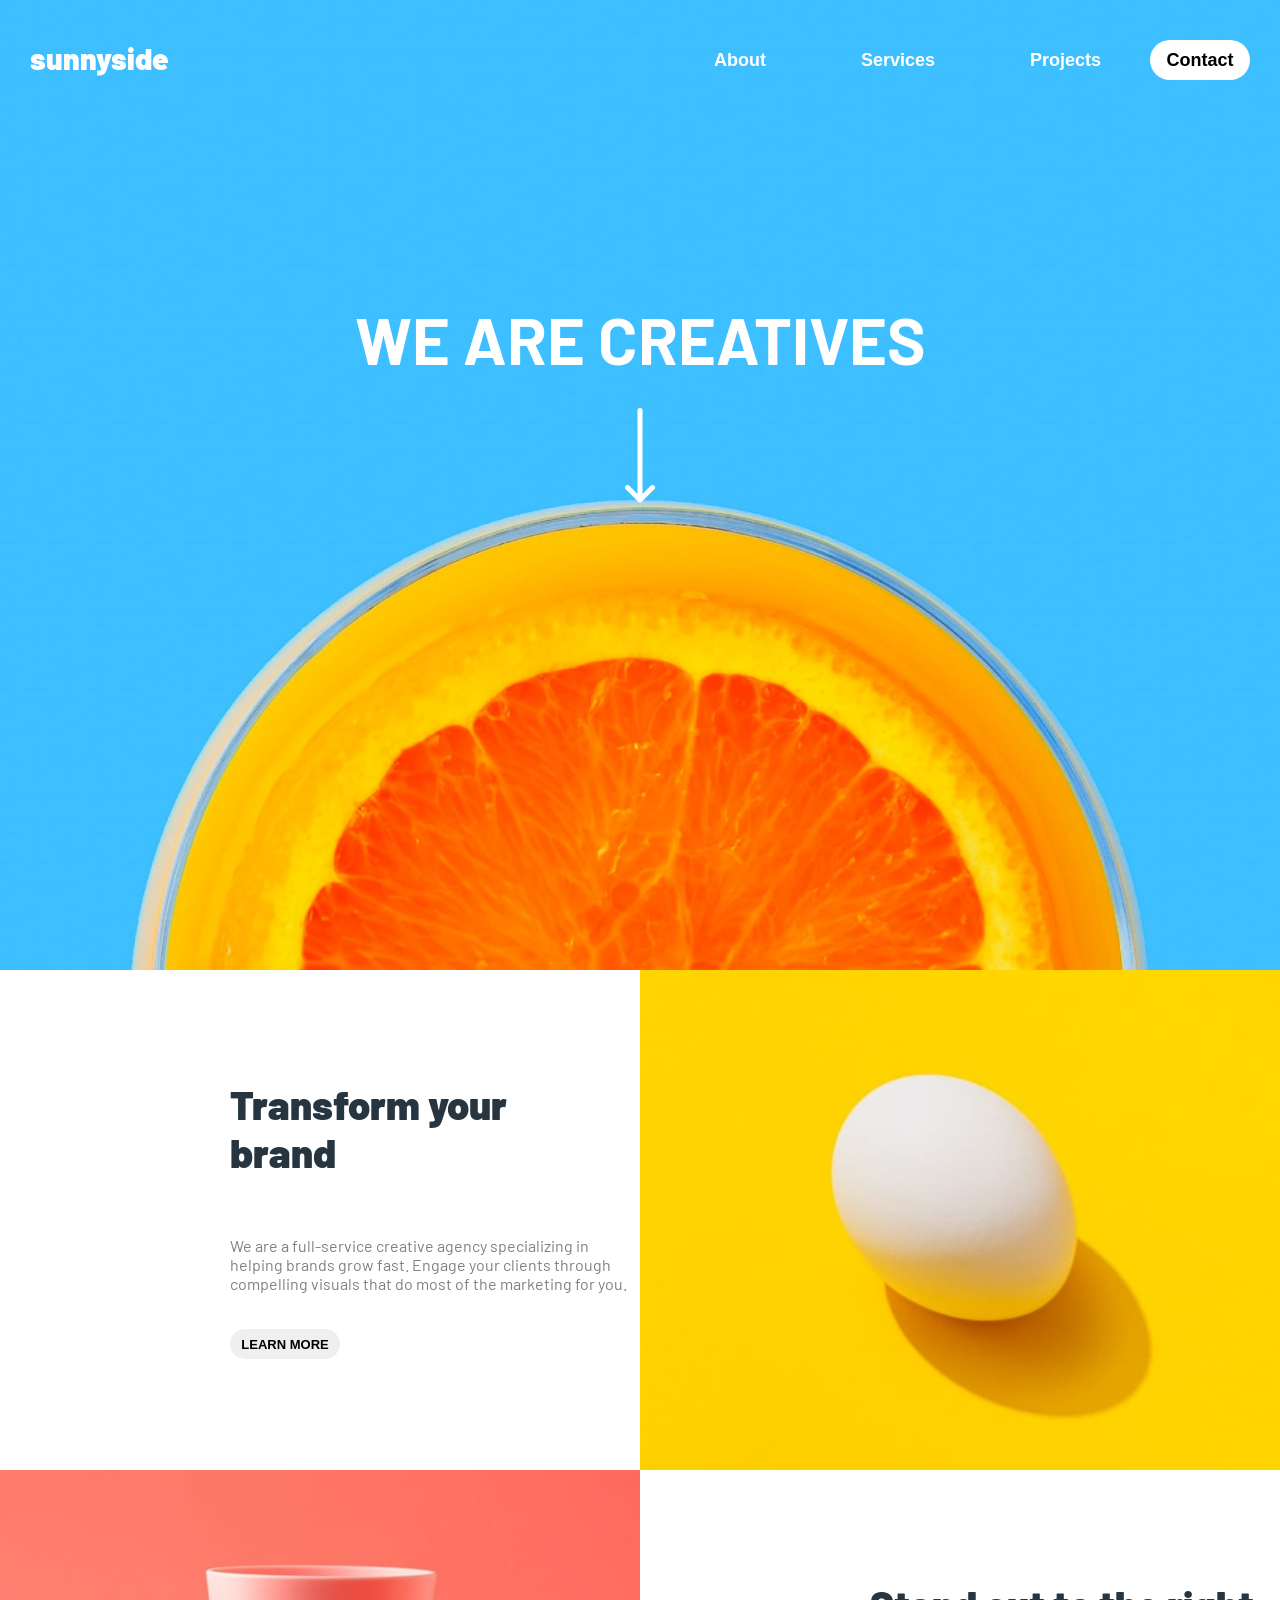
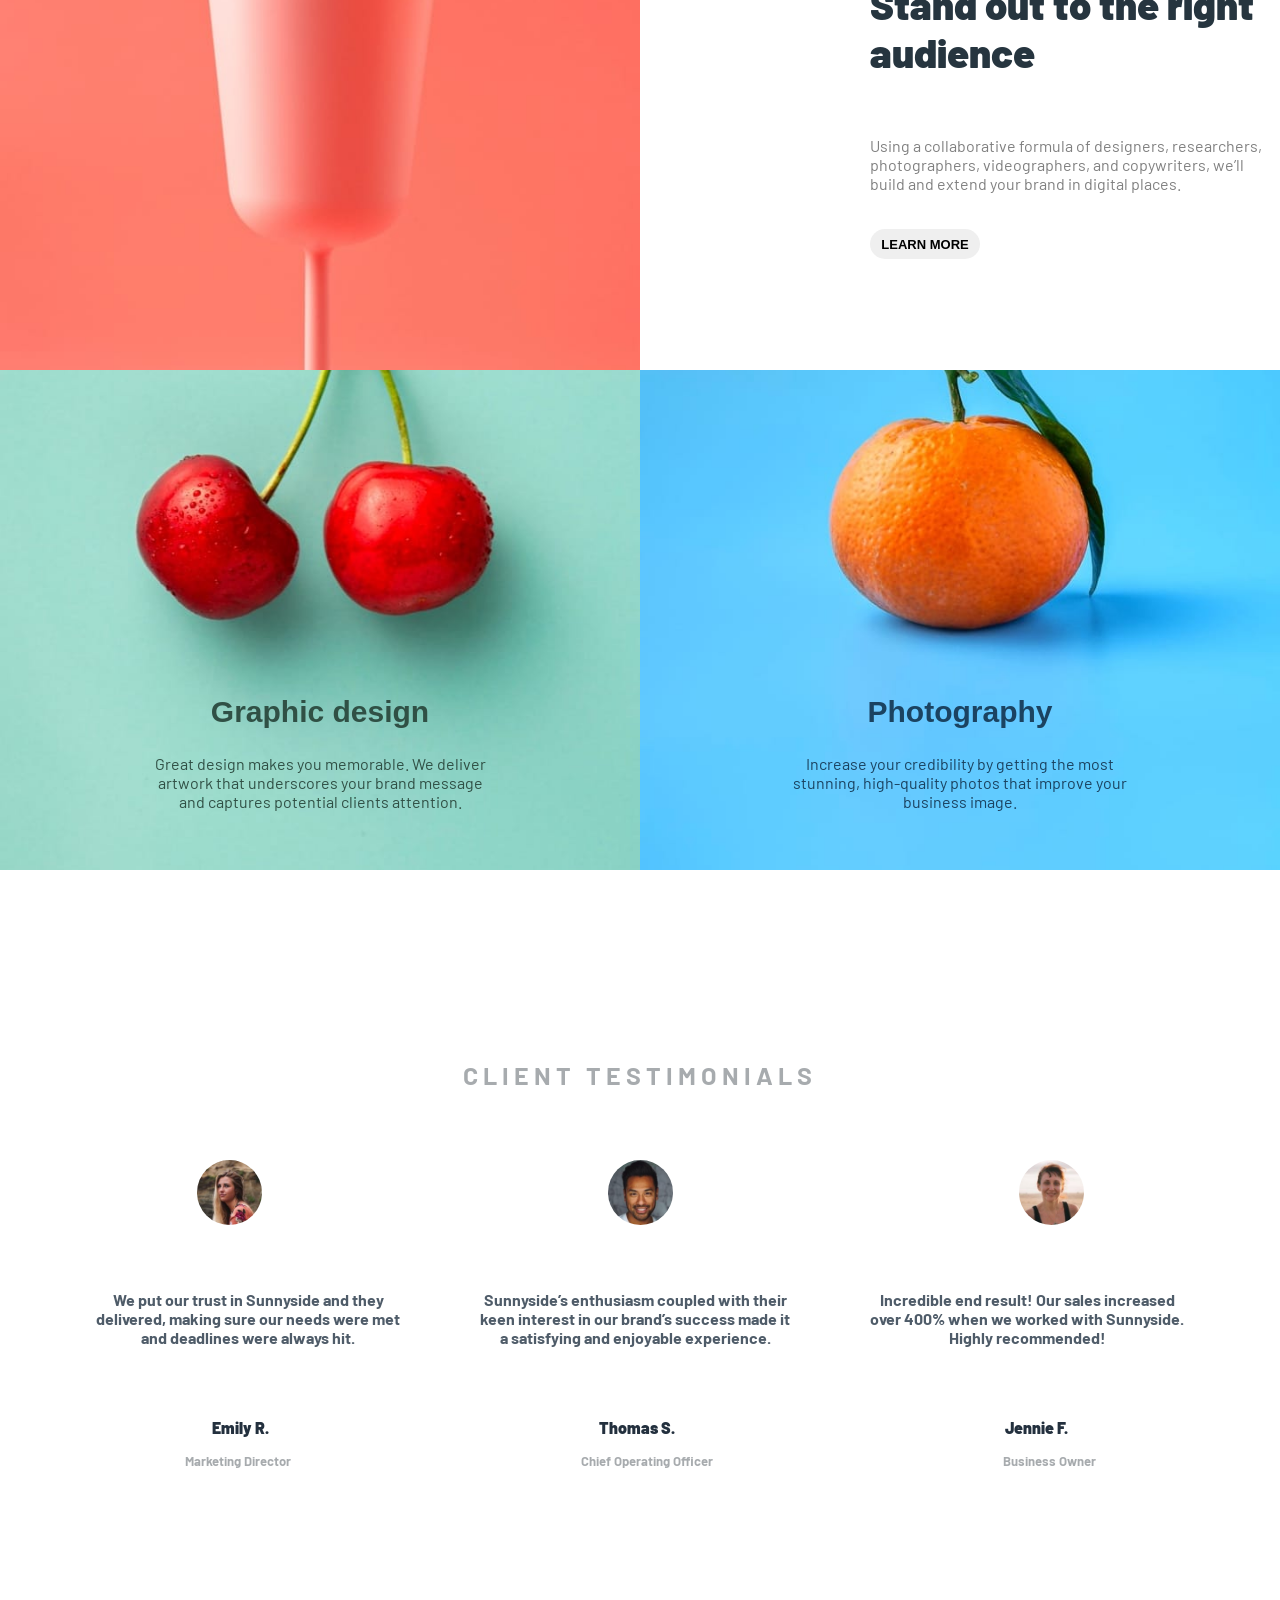
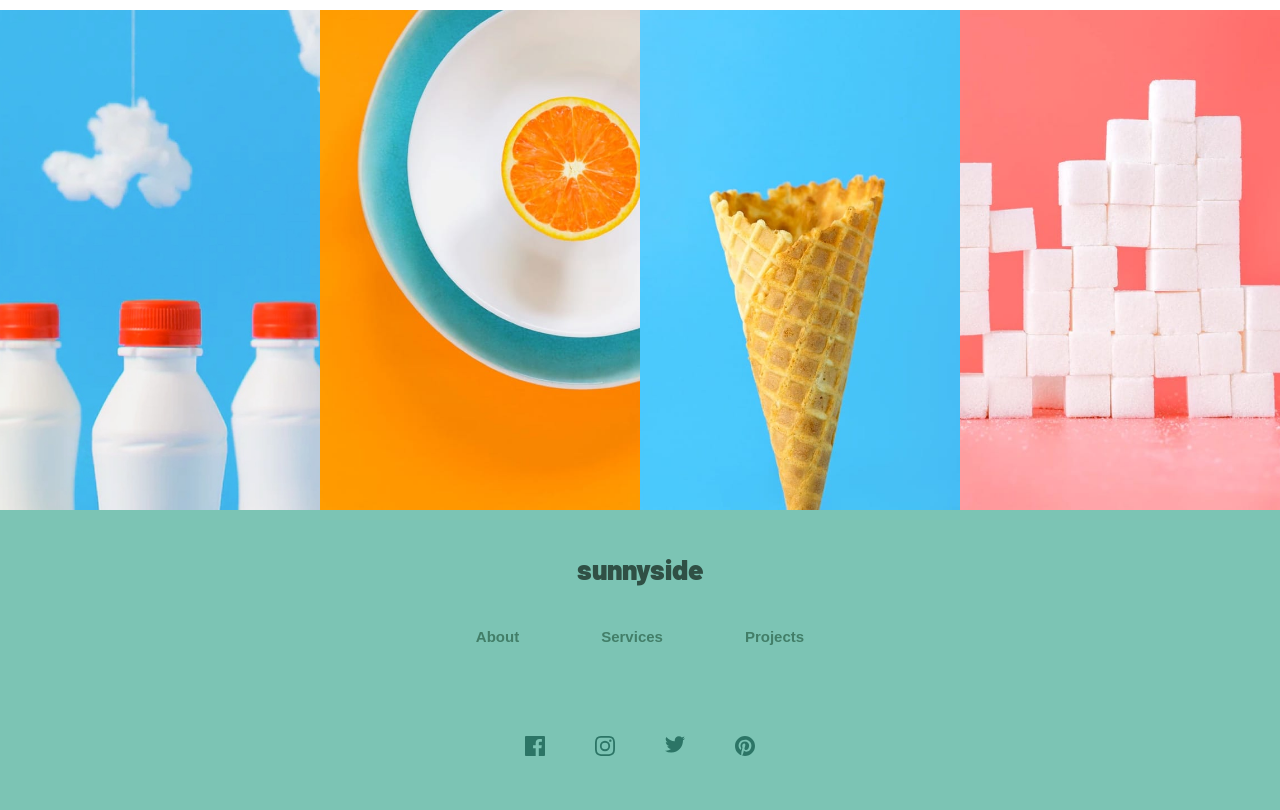
<file: index.html>
<!DOCTYPE html>
<html>

<head>
    <title>Projeto Inicial</title>
    <link rel="stylesheet" href="style.css">

    <link rel="preconnect" href="https://fonts.googleapis.com">
    <link rel="preconnect" href="https://fonts.gstatic.com" crossorigin>
    <link href="https://fonts.googleapis.com/css2?family=Barlow:wght@100,600&display=swap" rel="stylesheet">


</head>

<body>
    <div id="tudo">
        <div class="laranja">
            <div id="setorCima">
                <div class="sunnyside">sunnyside</div>
                <div id="menuPrincipal">
                    <a href="https://lucasrd3105.github.io/Sunnyside/" class="textoMenu"><button
                            class="botaoMenu">About</button></a>
                    <a href="https://lucasrd3105.github.io/Sunnyside/" class="textoMenu"><button
                            class="botaoMenu">Services</button></a>
                    <a href="https://lucasrd3105.github.io/Sunnyside/" class="textoMenu"><button
                            class="botaoMenu">Projects</button></a>
                    <a href="https://lucasrd3105.github.io/Sunnyside/"><button
                            class="botaoContact">Contact</button></a>
                </div>
            </div>
            <div id="conteinerSeta">
                <div class="titulo">WE ARE CREATIVES</div>
                <img src="images/icon-arrow-down.svg" id="seta">
            </div>
        </div>

        <div id="conteinerMeio">
            <div id="caixas">
                <div id="primeiraCaixa">
                    <p class="primerioTitulo">Transform your<br>
                        brand</p>
                    <p class="primeiroParagrafo">We are a full-service creative agency specializing in<br> helping
                        brands
                        grow fast.
                        Engage your clients through <br>compelling visuals that do most of the marketing for you. </p>
                    <a href="https://lucasrd3105.github.io/Sunnyside/"><button class="botaoLearnMore1">LEARN
                            MORE</button></a>
                </div>
            </div>
            <div id="caixas" class="segundaCaixa"></div>
            <div id="caixas" class="terceiraCaixa"></div>
            <div id="caixas">
                <div id="ajusteSegundaCaixa">
                    <p class="segundoTitulo">Stand out to the right<br>audience</p>
                    <p class="segundoParagrafo">Using a collaborative formula of designers, researchers,
                        <br>photographers, videographers, and copywriters, we’ll
                        <br>build and extend your brand in digital places.
                    </p>
                    <a href="https://lucasrd3105.github.io/Sunnyside/"><button class="botaoLearnMore2">LEARN
                            MORE</button></a>
                </div>
            </div>
            <div id="caixas" class="quintaCaixa">
                <div id="ajusteQuintaCaixa">
                    <p class="terceiroTitulo">Graphic design</p>
                    <p class="terceiroParagrafo">Great design makes you memorable. We deliver
                        <br>artwork that underscores your brand message
                        <br>and captures potential clients attention.
                    </p>
                </div>
            </div>
            <div id="caixas" class="sextaCaixa">
                <div id="ajusteSextaCaixa">
                    <p class="quartoTitulo">Photography</p>
                    <p class="quartoParagrafo">Increase your credibility by getting the most
                        <br>stunning, high-quality photos that improve your
                        <br>business image.
                    </p>
                </div>
            </div>
        </div>

        <div id="caixaPessoas">
            <p class="tituloPessoas">CLIENT TESTIMONIALS</p>
            <div class="imagemPessoas">
                <img id="ajusteImagemPessoas" src="images/image-emily.jpg">
                <img id="ajusteImagemPessoas" src="images/image-thomas.jpg">
                <img id="ajusteImagemPessoas" src="images/image-jennie.jpg">
            </div>
            <div class="textoPessoas">
                <p>We put our trust in Sunnyside and they
                    <br>delivered, making sure our needs were met
                    <br>and deadlines were always hit.
                </p>
                <p>
                    Sunnyside’s enthusiasm coupled with their
                    <br>keen interest in our brand’s success made it
                    <br>a satisfying and enjoyable experience.
                </p>
                <p>
                    Incredible end result! Our sales increased
                    <br>over 400% when we worked with Sunnyside.
                    <br>Highly recommended!
                </p>
            </div>
            <div class="nomePessoas">
                <p>Emily R.</p>
                <p>Thomas S.</p>
                <p>Jennie F.</p>
            </div>
            <div class="empregoPessoas">
                <p id="ajusteEmprego">Marketing Director</p>
                <p id="ajusteEmprego">Chief Operating Officer</p>
                <p id="ajusteEmprego">Business Owner</p>
            </div>

        </div>

        <div id="imagensFinais">
            <div id="caixas2" class="primeira"></div>
            <div id="caixas2" class="segunda"></div>
            <div id="caixas2" class="terceira"></div>
            <div id="caixas2" class="quarta"></div>
        </div>

        <div id="caixaVerde">
            <p id="sunnysideFinal">sunnyside</p>
            <div id="alinhamentoFinal">
                <a href="https://lucasrd3105.github.io/Sunnyside/"><p><button class="botaoFinal">About</button></p></a>
                <a href="https://lucasrd3105.github.io/Sunnyside/"><p><button class="botaoFinal">Services</button></p></a>
                <a href="https://lucasrd3105.github.io/Sunnyside/"><p><button class="botaoFinal">Projects</button></p></a>
            </div>
            <div class="botoesLogo">
                <a href="https://www.facebook.com/" target="_blank"><img src="images/icon-facebook.svg"></a>
                <a href="https://www.instagram.com/" target="_blank"><img src="images/icon-instagram.svg"></a>
                <a href="https://www.twitter.com/" target="_blank"><img src="images/icon-twitter.svg"></a>
                <a href="https://www.pinterest.com/" target="_blank"><img src="images/icon-pinterest.svg"></a>
            </div>
        </div>

    </div>


</body>

</html>
</file>
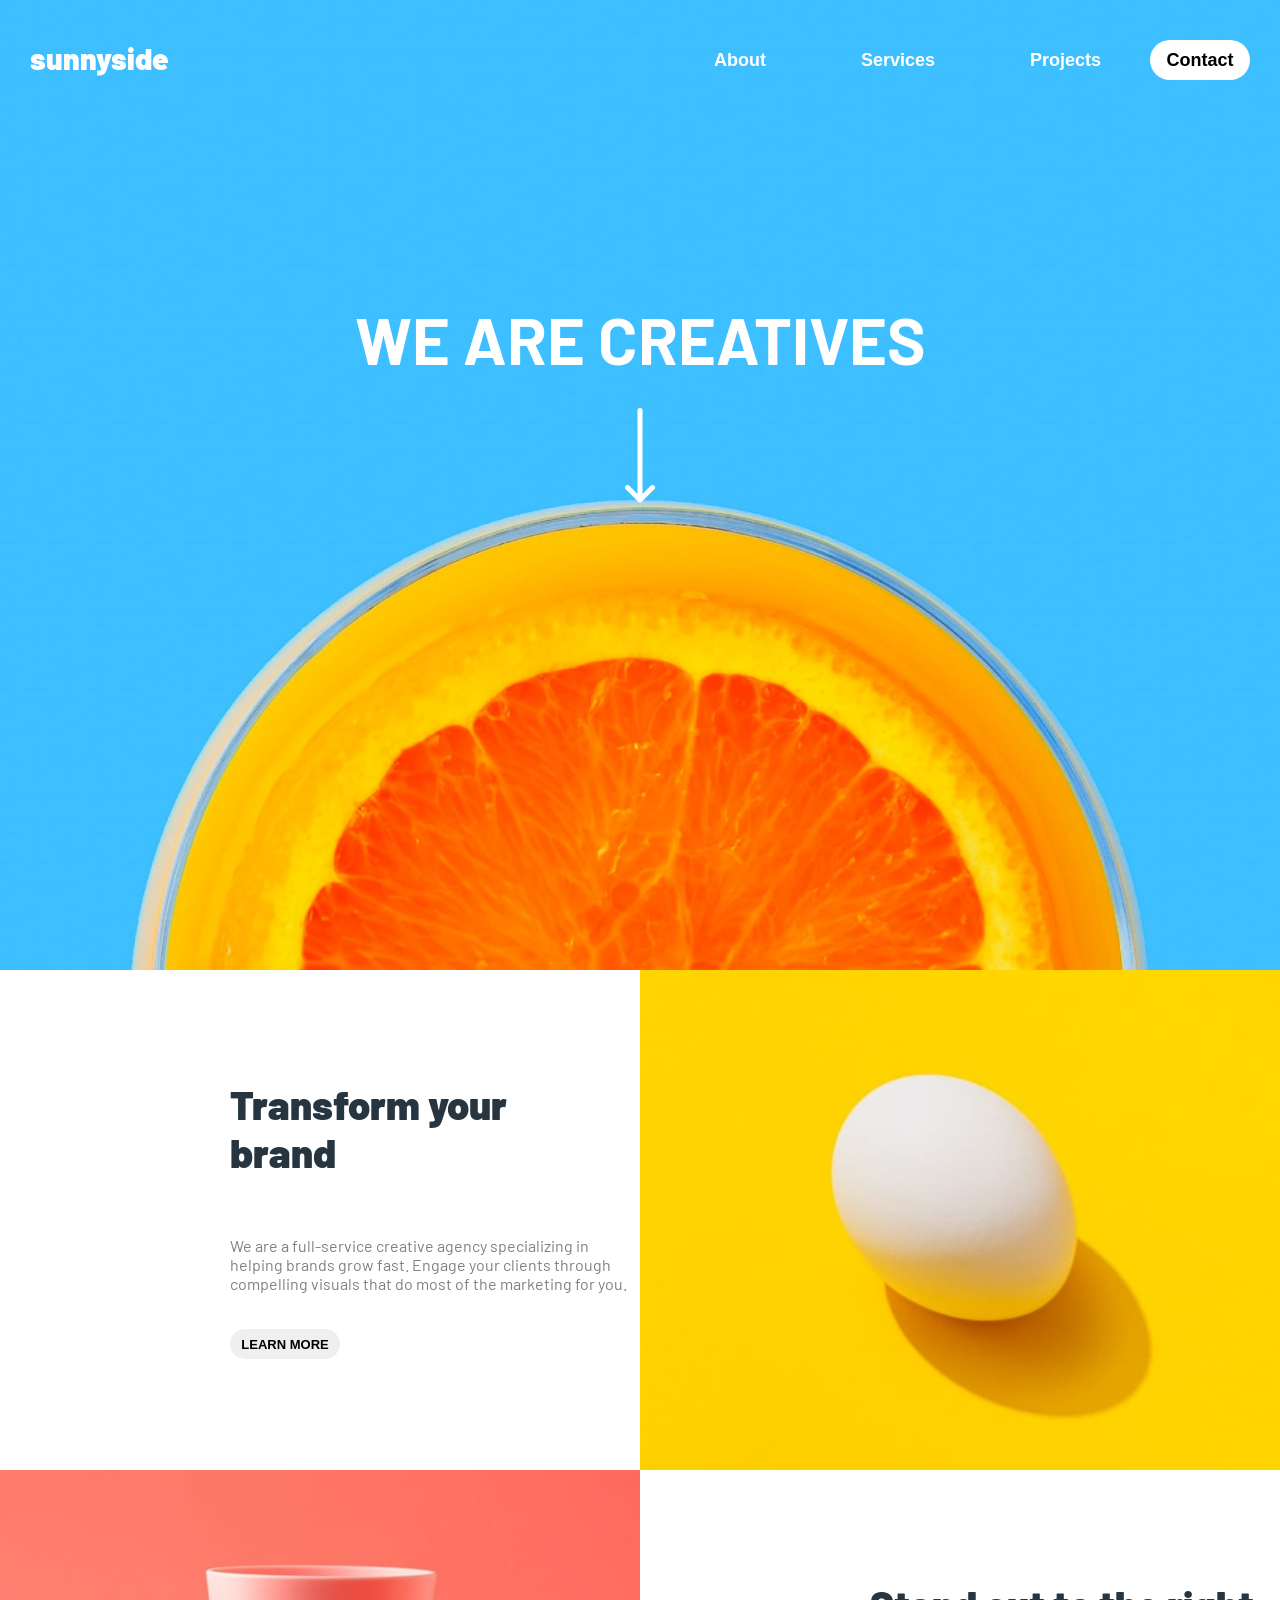
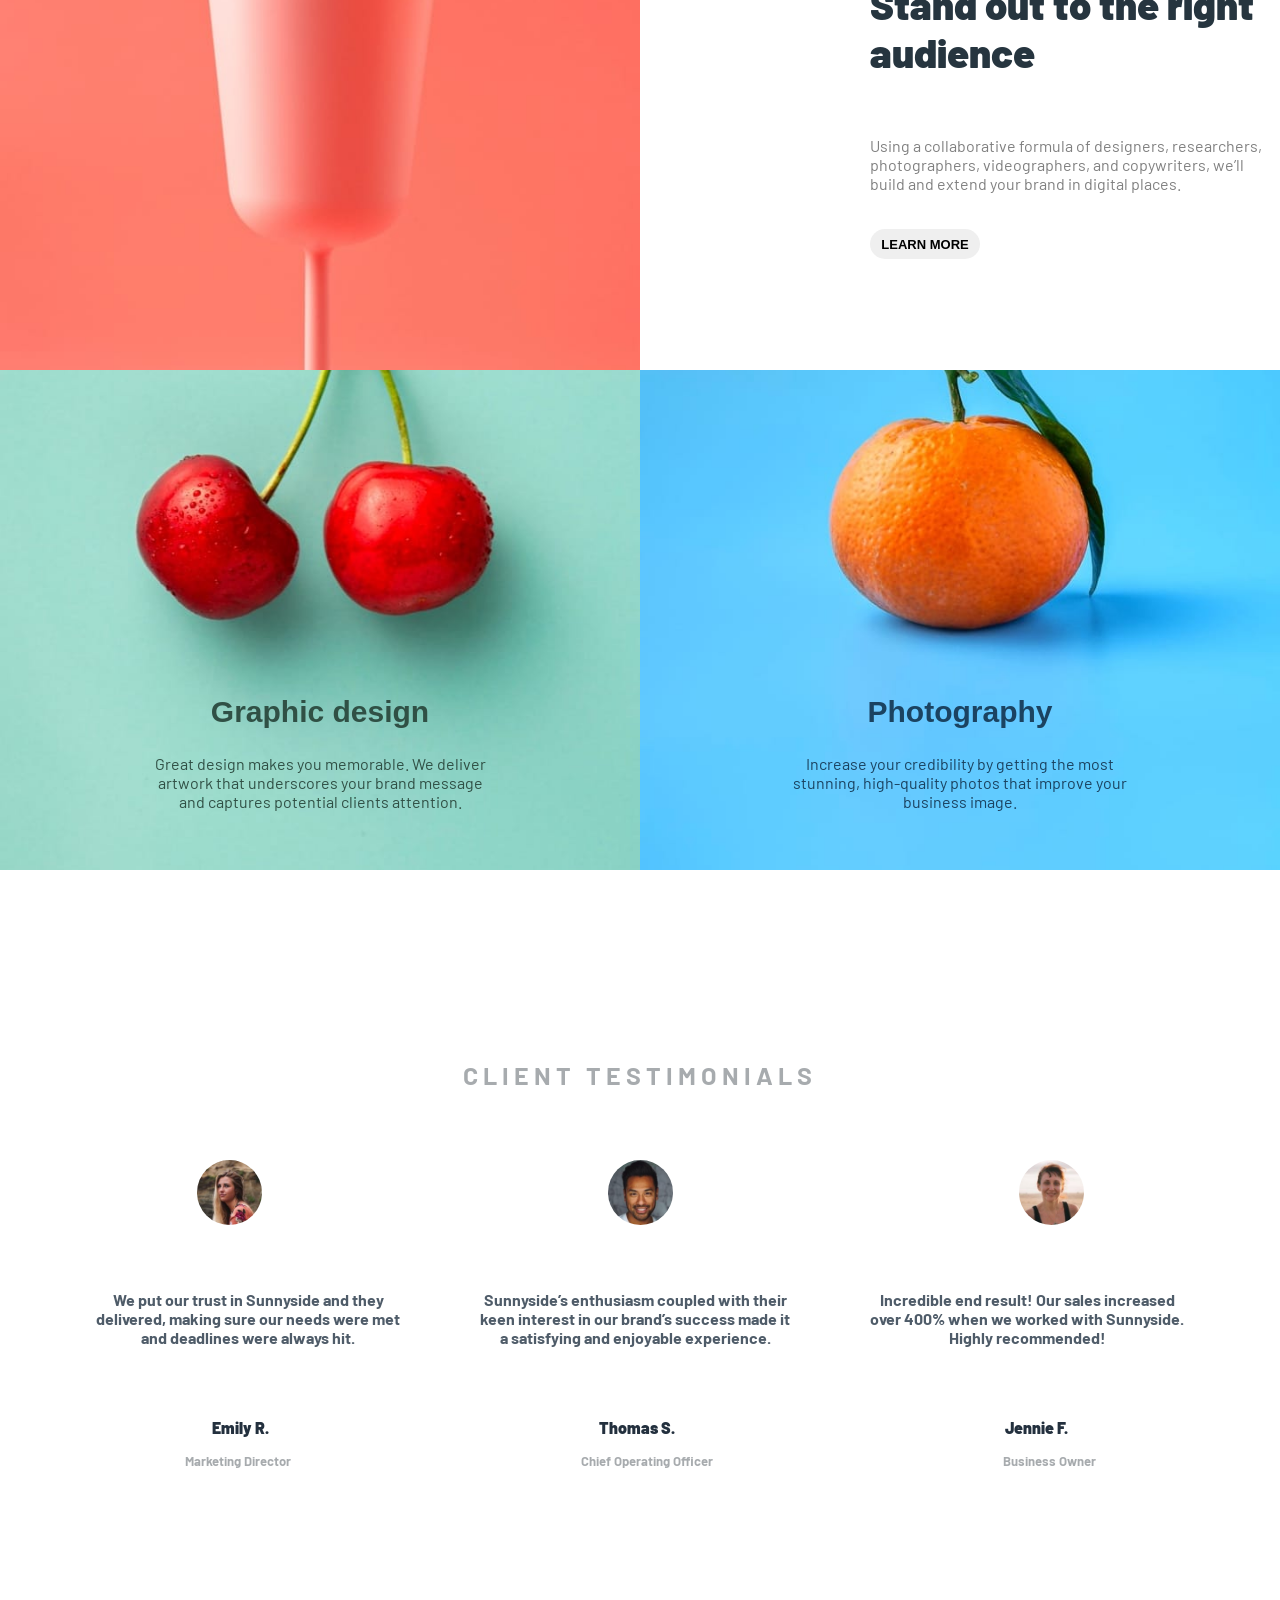
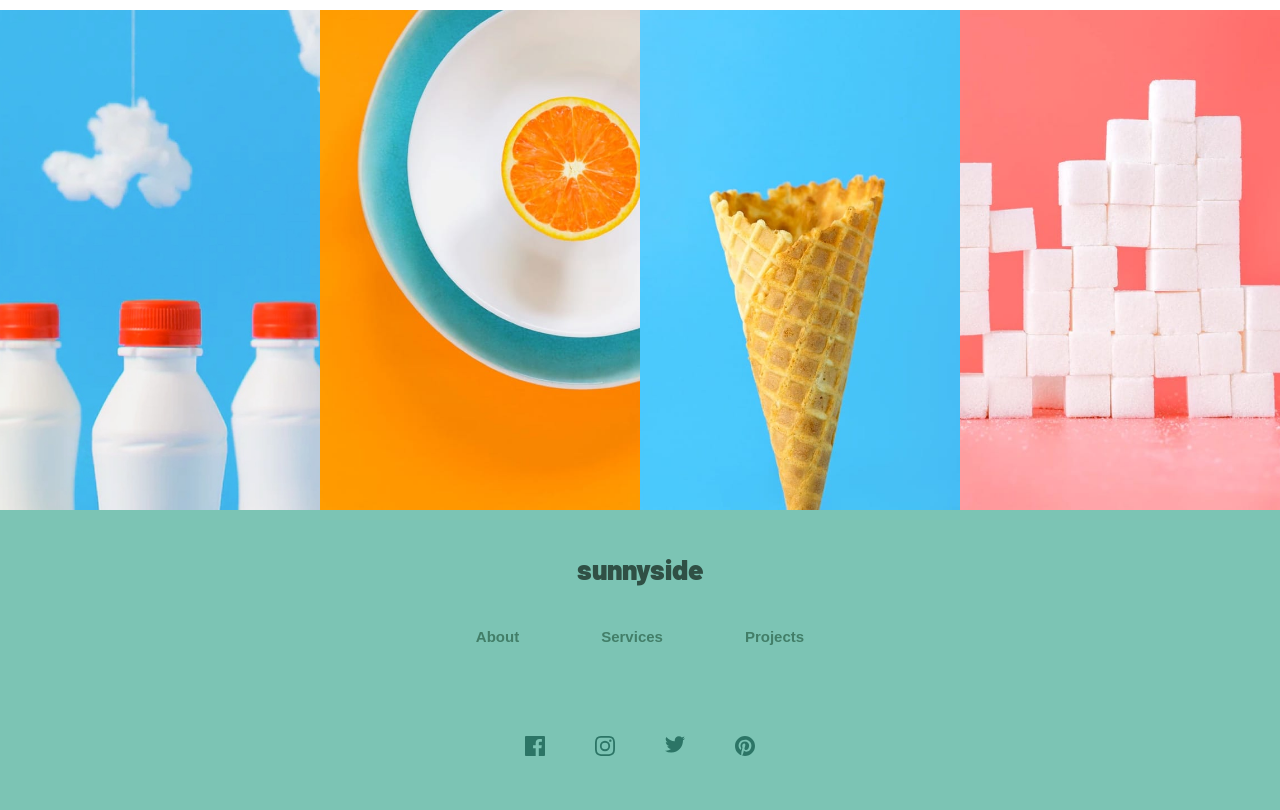
<file: Códigos/index.html>
<!DOCTYPE html>
<html>

<head>
    <title>Projeto Inicial</title>
    <link rel="stylesheet" href="style.css">

    <link rel="preconnect" href="https://fonts.googleapis.com">
    <link rel="preconnect" href="https://fonts.gstatic.com" crossorigin>
    <link href="https://fonts.googleapis.com/css2?family=Barlow:wght@100,600&display=swap" rel="stylesheet">


</head>

<body>
    <div id="tudo">
        <div class="laranja">
            <div id="setorCima">
                <div class="sunnyside">sunnyside</div>
                <div id="menuPrincipal">
                    <a href="https://lucasrd3105.github.io/Projeto-Laranja/" class="textoMenu"><button
                            class="botaoMenu">About</button></a>
                    <a href="https://lucasrd3105.github.io/Projeto-Laranja/" class="textoMenu"><button
                            class="botaoMenu">Services</button></a>
                    <a href="https://lucasrd3105.github.io/Projeto-Laranja/" class="textoMenu"><button
                            class="botaoMenu">Projects</button></a>
                    <a href="https://lucasrd3105.github.io/Projeto-Laranja/"><button
                            class="botaoContact">Contact</button></a>
                </div>
            </div>
            <div id="conteinerSeta">
                <div class="titulo">WE ARE CREATIVES</div>
                <img src="images/icon-arrow-down.svg" id="seta">
            </div>
        </div>

        <div id="conteinerMeio">
            <div id="caixas">
                <div id="primeiraCaixa">
                    <p class="primerioTitulo">Transform your<br>
                        brand</p>
                    <p class="primeiroParagrafo">We are a full-service creative agency specializing in<br> helping
                        brands
                        grow fast.
                        Engage your clients through <br>compelling visuals that do most of the marketing for you. </p>
                    <a href="https://lucasrd3105.github.io/Projeto-Laranja/"><button class="botaoLearnMore1">LEARN
                            MORE</button></a>
                </div>
            </div>
            <div id="caixas" class="segundaCaixa"></div>
            <div id="caixas" class="terceiraCaixa"></div>
            <div id="caixas">
                <div id="ajusteSegundaCaixa">
                    <p class="segundoTitulo">Stand out to the right<br>audience</p>
                    <p class="segundoParagrafo">Using a collaborative formula of designers, researchers,
                        <br>photographers, videographers, and copywriters, we’ll
                        <br>build and extend your brand in digital places.
                    </p>
                    <a href="https://lucasrd3105.github.io/Projeto-Laranja/"><button class="botaoLearnMore2">LEARN
                            MORE</button></a>
                </div>
            </div>
            <div id="caixas" class="quintaCaixa">
                <div id="ajusteQuintaCaixa">
                    <p class="terceiroTitulo">Graphic design</p>
                    <p class="terceiroParagrafo">Great design makes you memorable. We deliver
                        <br>artwork that underscores your brand message
                        <br>and captures potential clients attention.
                    </p>
                </div>
            </div>
            <div id="caixas" class="sextaCaixa">
                <div id="ajusteSextaCaixa">
                    <p class="quartoTitulo">Photography</p>
                    <p class="quartoParagrafo">Increase your credibility by getting the most
                        <br>stunning, high-quality photos that improve your
                        <br>business image.
                    </p>
                </div>
            </div>
        </div>

        <div id="caixaPessoas">
            <p class="tituloPessoas">CLIENT TESTIMONIALS</p>
            <div class="imagemPessoas">
                <img id="ajusteImagemPessoas" src="images/image-emily.jpg">
                <img id="ajusteImagemPessoas" src="images/image-thomas.jpg">
                <img id="ajusteImagemPessoas" src="images/image-jennie.jpg">
            </div>
            <div class="textoPessoas">
                <p>We put our trust in Sunnyside and they
                    <br>delivered, making sure our needs were met
                    <br>and deadlines were always hit.
                </p>
                <p>
                    Sunnyside’s enthusiasm coupled with their
                    <br>keen interest in our brand’s success made it
                    <br>a satisfying and enjoyable experience.
                </p>
                <p>
                    Incredible end result! Our sales increased
                    <br>over 400% when we worked with Sunnyside.
                    <br>Highly recommended!
                </p>
            </div>
            <div class="nomePessoas">
                <p>Emily R.</p>
                <p>Thomas S.</p>
                <p>Jennie F.</p>
            </div>
            <div class="empregoPessoas">
                <p id="ajusteEmprego">Marketing Director</p>
                <p id="ajusteEmprego">Chief Operating Officer</p>
                <p id="ajusteEmprego">Business Owner</p>
            </div>

        </div>

        <div id="imagensFinais">
            <div id="caixas2" class="primeira"></div>
            <div id="caixas2" class="segunda"></div>
            <div id="caixas2" class="terceira"></div>
            <div id="caixas2" class="quarta"></div>
        </div>

        <div id="caixaVerde">
            <p id="sunnysideFinal">sunnyside</p>
            <div id="alinhamentoFinal">
                <a href="https://lucasrd3105.github.io/Projeto-Laranja/"><p><button class="botaoFinal">About</button></p></a>
                <a href="https://lucasrd3105.github.io/Projeto-Laranja/"><p><button class="botaoFinal">Services</button></p></a>
                <a href="https://lucasrd3105.github.io/Projeto-Laranja/"><p><button class="botaoFinal">Projects</button></p></a>
            </div>
            <div class="botoesLogo">
                <a href="https://www.facebook.com/" target="_blank"><img src="images/icon-facebook.svg"></a>
                <a href="https://www.instagram.com/" target="_blank"><img src="images/icon-instagram.svg"></a>
                <a href="https://www.twitter.com/" target="_blank"><img src="images/icon-twitter.svg"></a>
                <a href="https://www.pinterest.com/" target="_blank"><img src="images/icon-pinterest.svg"></a>
            </div>
        </div>

    </div>


</body>

</html>
</file>
<file: style.css>
body {
    margin: 0;
    padding: 0;
    box-sizing: border-box;
}

#tudo {
    font-family: 'Barlow', sans-serif;
}

.laranja {
    background-image: url(images/desktop/image-header.jpg);
    height: 100vh;
    background-position: center;
    background-size: cover;
    padding: 30px;
    padding-top: 40px;
}

#setorCima {
    display: flex;
    justify-content: space-between;
    flex-direction: row;
}

#conteinerSeta {
    margin-top: 220px;
    display: flex;
    flex-direction: column;
    align-items: center;
}

#seta {
    width: 30px;
    margin: 30px;
}

.sunnyside {
    text-align: center;
    color: white;
    font-weight: 900;
    font-size: 30px;
}

.textoMenu {
    text-align: center;
    color: white;
    font-size: 18px;
    margin: 40px;
}

.botaoMenu {
    border: none;
    color: white;
    cursor: pointer;
    transition: 0.15s;
    background-color: rgba(240, 248, 255, 0);
    font-weight: bold;
    font-size: 18px;
}

.botaoMenu:hover {
    color: rgb(237, 231, 231);
}

.botaoMenu:active {
    color: rgba(237, 231, 231, 0.765);
}

.botaoContact {
    border: none;
    background-color: white;
    border-width: 60px;
    border-radius: 25px;
    color: black;
    font-weight: bold;
    height: 40px;
    width: 100px;
    cursor: pointer;
    transition: 0.15s;
    font-size: 18px;
}

.botaoContact:hover {
    background-color: rgb(237, 231, 231);
}

.botaoContact:active {
    background-color: rgba(237, 231, 231, 0.765);
}

.titulo {
    text-align: center;
    color: white;
    font-size: 65px;
    font-weight: bold;
}

#conteinerMeio {
    display: flex;
    flex-direction: row;
    flex-wrap: wrap;
}

#caixas {
    width: 50%;
    height: 500px;
}

#primeiraCaixa {
    margin-top: 70px;
    margin-left: 230px;
    display: flex;
    flex-direction: column;

}

.segundaCaixa {
    background-image: url(images/desktop/image-transform.jpg);
    background-position: center;
    background-size: cover;
}

#ajusteSegundaCaixa {
    margin-top: 70px;
    margin-left: 230px;
    display: flex;
    flex-direction: column;
}

.terceiraCaixa {
    background-image: url(images/desktop/image-stand-out.jpg);
    background-position: center;
    background-size: cover;
}

.quintaCaixa {
    background-image: url(images/desktop/image-graphic-design.jpg);
    background-position: center;
    background-size: cover;
}

#ajusteQuintaCaixa {
    align-items: center;
    display: flex;
    flex-direction: column;
}

.sextaCaixa {
    background-image: url(images/desktop/image-photography.jpg);
    background-position: center;
    background-size: cover;
}

#ajusteSextaCaixa {
    align-items: center;
    display: flex;
    flex-direction: column;
}

.primerioTitulo {
    height: 100px;
    width: 700px;
    font-weight: 900;
    font-size: 40px;
    color: #26353f;
}

.primeiroParagrafo {
    color: gray;
}

.botaoLearnMore1 {
    font-weight: bold;
    font-size: 13px;
    border: none;
    height: 30px;
    width: 110px;
    background-image: rgb(241, 241, 133);
    background-size: 100% 3px;
    color: black;
    border-radius: 25px;
    margin-top: 20px;
    cursor: pointer;
    transition: 0.2s;
    background-repeat: no-repeat;
    background-position: left bottom;
}

.botaoLearnMore1:hover {
    background-color: rgb(245, 245, 174);
}

.botaoLearnMore1:active {
    background-color: rgb(248, 248, 221);
}

.segundoTitulo {
    height: 100px;
    width: 700px;
    font-weight: 900;
    font-size: 40px;
    color: #26353f;
}

.segundoParagrafo {
    color: gray;
}

.botaoLearnMore2 {
    font-weight: bold;
    font-size: 13px;
    border: none;
    height: 30px;
    width: 110px;
    background-image: rgb(244, 172, 189);
    background-size: 100% 3px;
    color: black;
    border-radius: 25px;
    margin-top: 20px;
    cursor: pointer;
    transition: 0.2s;
    background-repeat: no-repeat;
    background-position: left bottom;
}

.botaoLearnMore2:hover {
    background-color: rgb(243, 203, 212);
}

.botaoLearnMore2:active {
    background-color: rgb(245, 224, 229);
}

.terceiroTitulo {
    font-family: Arial, Helvetica, sans-serif;
    text-align: center;
    width: 700px;
    font-weight: 900;
    font-size: 30px;
    margin-top: 325px;
    margin-bottom: 0px;
    color: #305045;
}

.terceiroParagrafo {
    text-align: center;
    margin-top: 25px;
    color: #305045;
}

.quartoTitulo {
    font-family: Arial, Helvetica, sans-serif;
    text-align: center;
    width: 700px;
    font-weight: 900;
    font-size: 30px;
    margin-top: 325px;
    margin-bottom: 0px;
    color: #1b4361;
}

.quartoParagrafo {
    text-align: center;
    margin-top: 25px;
    color: #1b4361;
}

#caixaPessoas {
    width: 100%;
    height: 550px;
    background-color: white;
}

.tituloPessoas {
    display: flex;
    flex-direction: row;
    justify-content: center;
    text-align: center;
    margin-top: 190px;
    font-weight: bold;
    color: #a7abae;
    font-size: 25px;
    letter-spacing: 5px;
}

.imagemPessoas {
    display: flex;
    flex-direction: row;
    justify-content: center;
    text-align: center;
}

.imagemPessoas img {
    margin-left: 173px;
    margin-right: 173px;
    margin-top: 45px;
}

#ajusteImagemPessoas {
    border-radius: 50px;
    width: 65px;
}

.textoPessoas {
    display: flex;
    flex-direction: row;
    justify-content: center;
    text-align: center;
    color: #4f5c69;
    font-weight: bold;
}

.textoPessoas p {
    margin-left: 40px;
    margin-right: 40px;
    margin-top: 65px;
}

.nomePessoas {
    display: flex;
    flex-direction: row;
    justify-content: center;
    text-align: center;
    font-weight: 900;
    color: #23303e;
}

.nomePessoas p {
    margin-left: 165px;
    margin-right: 165px;
    margin-top: 55px;
}

.empregoPessoas {
    display: flex;
    flex-direction: row;
    justify-content: center;
    text-align: center;
    color: #a7abae;
    font-size: 13px;
    font-weight: bold;
}

.empregoPessoas p {
    margin-left: 145px;
    margin-right: 145px;
}

#ajusteEmprego {
    margin-top: 0px;
}

#imagensFinais {
    display: flex;
    flex-direction: row;
}

#caixas2 {
    width: 25%;
    height: 500px;
}

.primeira {
    background-image: url(images/desktop/image-gallery-milkbottles.jpg);
    background-position: center;
    background-size: cover;
}

.segunda {
    background-image: url(images/desktop/image-gallery-orange.jpg);
    background-position: center;
    background-size: cover;
}

.terceira {
    background-image: url(images/desktop/image-gallery-cone.jpg);
    background-position: center;
    background-size: cover;
}

.quarta {
    background-image: url(images/desktop/image-gallery-sugarcubes.jpg);
    background-position: center;
    background-size: cover;
}

#alinhamentoFinal {
    display: flex;
    flex-direction: row;
    justify-content: center;
    align-items: center;

}

#caixaVerde {
    width: 100%;
    height: 300px;
    background-color: #7cc4b4;
    display: flex;
    justify-content: center;
    flex-direction: column;
    text-align: center;
}

#alinhamentoFinal p {
    margin: 0px;
    margin-right: 35px;
    margin-left: 35px;
    margin-bottom: 90px;
}

#sunnysideFinal {
    margin-bottom: 40px;
    color: #305045;
    font-size: 28px;
    font-weight: 900;
    margin-top: 60px;
}

.botaoFinal {
    cursor: pointer;
    background-color: #30504500;
    border: none;
    color: #427e68;
    font-size: 15px;
    font-weight: bold;
}

.botaoFinal:hover {
    color: white;
}

.botaoFinal:active {
    color: rgb(226, 225, 225);
}

.botoesLogo {
    display: flex;
    flex-direction: row;
    justify-content: center;
    margin-bottom: 70px;
}

.botoesLogo img {
    margin-left: 25px;
    margin-right: 25px;
    cursor: pointer;
}
</file>
<file: Códigos/style.css>
body {
    margin: 0;
    padding: 0;
    box-sizing: border-box;
}

#tudo {
    font-family: 'Barlow', sans-serif;
}

.laranja {
    background-image: url(images/desktop/image-header.jpg);
    height: 100vh;
    background-position: center;
    background-size: cover;
    padding: 30px;
    padding-top: 40px;
}

#setorCima {
    display: flex;
    justify-content: space-between;
    flex-direction: row;
}

#conteinerSeta {
    margin-top: 220px;
    display: flex;
    flex-direction: column;
    align-items: center;
}

#seta {
    width: 30px;
    margin: 30px;
}

.sunnyside {
    text-align: center;
    color: white;
    font-weight: 900;
    font-size: 30px;
}

.textoMenu {
    text-align: center;
    color: white;
    font-size: 18px;
    margin: 40px;
}

.botaoMenu {
    border: none;
    color: white;
    cursor: pointer;
    transition: 0.15s;
    background-color: rgba(240, 248, 255, 0);
    font-weight: bold;
    font-size: 18px;
}

.botaoMenu:hover {
    color: rgb(237, 231, 231);
}

.botaoMenu:active {
    color: rgba(237, 231, 231, 0.765);
}

.botaoContact {
    border: none;
    background-color: white;
    border-width: 60px;
    border-radius: 25px;
    color: black;
    font-weight: bold;
    height: 40px;
    width: 100px;
    cursor: pointer;
    transition: 0.15s;
    font-size: 18px;
}

.botaoContact:hover {
    background-color: rgb(237, 231, 231);
}

.botaoContact:active {
    background-color: rgba(237, 231, 231, 0.765);
}

.titulo {
    text-align: center;
    color: white;
    font-size: 65px;
    font-weight: bold;
}

#conteinerMeio {
    display: flex;
    flex-direction: row;
    flex-wrap: wrap;
}

#caixas {
    width: 50%;
    height: 500px;
}

#primeiraCaixa {
    margin-top: 70px;
    margin-left: 230px;
    display: flex;
    flex-direction: column;

}

.segundaCaixa {
    background-image: url(images/desktop/image-transform.jpg);
    background-position: center;
    background-size: cover;
}

#ajusteSegundaCaixa {
    margin-top: 70px;
    margin-left: 230px;
    display: flex;
    flex-direction: column;
}

.terceiraCaixa {
    background-image: url(images/desktop/image-stand-out.jpg);
    background-position: center;
    background-size: cover;
}

.quintaCaixa {
    background-image: url(images/desktop/image-graphic-design.jpg);
    background-position: center;
    background-size: cover;
}

#ajusteQuintaCaixa {
    align-items: center;
    display: flex;
    flex-direction: column;
}

.sextaCaixa {
    background-image: url(images/desktop/image-photography.jpg);
    background-position: center;
    background-size: cover;
}

#ajusteSextaCaixa {
    align-items: center;
    display: flex;
    flex-direction: column;
}

.primerioTitulo {
    height: 100px;
    width: 700px;
    font-weight: 900;
    font-size: 40px;
    color: #26353f;
}

.primeiroParagrafo {
    color: gray;
}

.botaoLearnMore1 {
    font-weight: bold;
    font-size: 13px;
    border: none;
    height: 30px;
    width: 110px;
    background-image: rgb(241, 241, 133);
    background-size: 100% 3px;
    color: black;
    border-radius: 25px;
    margin-top: 20px;
    cursor: pointer;
    transition: 0.2s;
    background-repeat: no-repeat;
    background-position: left bottom;
}

.botaoLearnMore1:hover {
    background-color: rgb(245, 245, 174);
}

.botaoLearnMore1:active {
    background-color: rgb(248, 248, 221);
}

.segundoTitulo {
    height: 100px;
    width: 700px;
    font-weight: 900;
    font-size: 40px;
    color: #26353f;
}

.segundoParagrafo {
    color: gray;
}

.botaoLearnMore2 {
    font-weight: bold;
    font-size: 13px;
    border: none;
    height: 30px;
    width: 110px;
    background-image: rgb(244, 172, 189);
    background-size: 100% 3px;
    color: black;
    border-radius: 25px;
    margin-top: 20px;
    cursor: pointer;
    transition: 0.2s;
    background-repeat: no-repeat;
    background-position: left bottom;
}

.botaoLearnMore2:hover {
    background-color: rgb(243, 203, 212);
}

.botaoLearnMore2:active {
    background-color: rgb(245, 224, 229);
}

.terceiroTitulo {
    font-family: Arial, Helvetica, sans-serif;
    text-align: center;
    width: 700px;
    font-weight: 900;
    font-size: 30px;
    margin-top: 325px;
    margin-bottom: 0px;
    color: #305045;
}

.terceiroParagrafo {
    text-align: center;
    margin-top: 25px;
    color: #305045;
}

.quartoTitulo {
    font-family: Arial, Helvetica, sans-serif;
    text-align: center;
    width: 700px;
    font-weight: 900;
    font-size: 30px;
    margin-top: 325px;
    margin-bottom: 0px;
    color: #1b4361;
}

.quartoParagrafo {
    text-align: center;
    margin-top: 25px;
    color: #1b4361;
}

#caixaPessoas {
    width: 100%;
    height: 550px;
    background-color: white;
}

.tituloPessoas {
    display: flex;
    flex-direction: row;
    justify-content: center;
    text-align: center;
    margin-top: 190px;
    font-weight: bold;
    color: #a7abae;
    font-size: 25px;
    letter-spacing: 5px;
}

.imagemPessoas {
    display: flex;
    flex-direction: row;
    justify-content: center;
    text-align: center;
}

.imagemPessoas img {
    margin-left: 173px;
    margin-right: 173px;
    margin-top: 45px;
}

#ajusteImagemPessoas {
    border-radius: 50px;
    width: 65px;
}

.textoPessoas {
    display: flex;
    flex-direction: row;
    justify-content: center;
    text-align: center;
    color: #4f5c69;
    font-weight: bold;
}

.textoPessoas p {
    margin-left: 40px;
    margin-right: 40px;
    margin-top: 65px;
}

.nomePessoas {
    display: flex;
    flex-direction: row;
    justify-content: center;
    text-align: center;
    font-weight: 900;
    color: #23303e;
}

.nomePessoas p {
    margin-left: 165px;
    margin-right: 165px;
    margin-top: 55px;
}

.empregoPessoas {
    display: flex;
    flex-direction: row;
    justify-content: center;
    text-align: center;
    color: #a7abae;
    font-size: 13px;
    font-weight: bold;
}

.empregoPessoas p {
    margin-left: 145px;
    margin-right: 145px;
}

#ajusteEmprego {
    margin-top: 0px;
}

#imagensFinais {
    display: flex;
    flex-direction: row;
}

#caixas2 {
    width: 25%;
    height: 500px;
}

.primeira {
    background-image: url(images/desktop/image-gallery-milkbottles.jpg);
    background-position: center;
    background-size: cover;
}

.segunda {
    background-image: url(images/desktop/image-gallery-orange.jpg);
    background-position: center;
    background-size: cover;
}

.terceira {
    background-image: url(images/desktop/image-gallery-cone.jpg);
    background-position: center;
    background-size: cover;
}

.quarta {
    background-image: url(images/desktop/image-gallery-sugarcubes.jpg);
    background-position: center;
    background-size: cover;
}

#alinhamentoFinal {
    display: flex;
    flex-direction: row;
    justify-content: center;
    align-items: center;

}

#caixaVerde {
    width: 100%;
    height: 300px;
    background-color: #7cc4b4;
    display: flex;
    justify-content: center;
    flex-direction: column;
    text-align: center;
}

#alinhamentoFinal p {
    margin: 0px;
    margin-right: 35px;
    margin-left: 35px;
    margin-bottom: 90px;
}

#sunnysideFinal {
    margin-bottom: 40px;
    color: #305045;
    font-size: 28px;
    font-weight: 900;
    margin-top: 60px;
}

.botaoFinal {
    cursor: pointer;
    background-color: #30504500;
    border: none;
    color: #427e68;
    font-size: 15px;
    font-weight: bold;
}

.botaoFinal:hover {
    color: white;
}

.botaoFinal:active {
    color: rgb(226, 225, 225);
}

.botoesLogo {
    display: flex;
    flex-direction: row;
    justify-content: center;
    margin-bottom: 70px;
}

.botoesLogo img {
    margin-left: 25px;
    margin-right: 25px;
    cursor: pointer;
}
</file>
